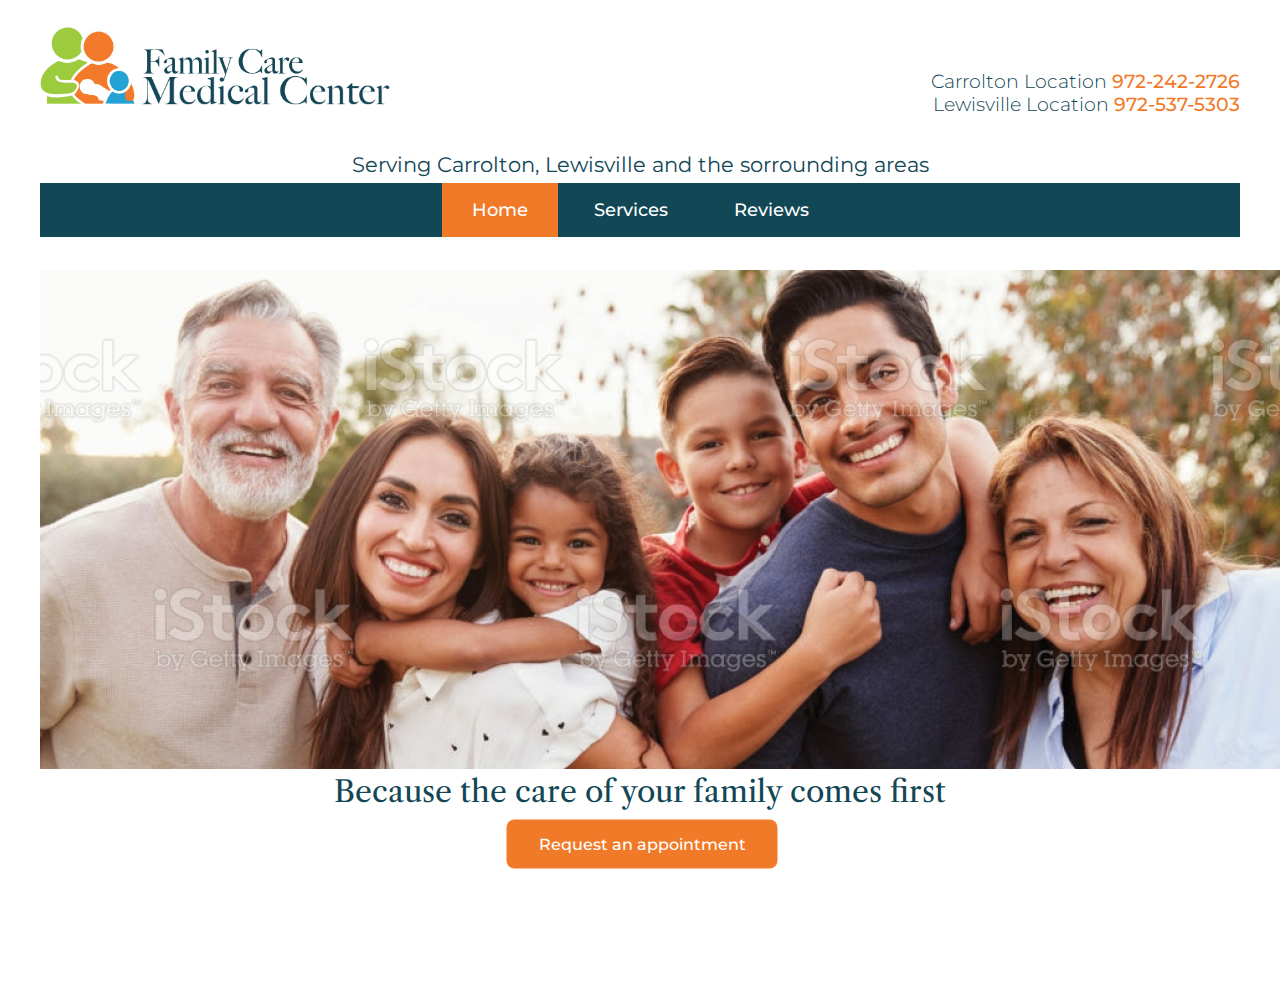
<file: index.html>
<!DOCTYPE html>
<html>

<head>
    <title>Home</title>
    <link rel="stylesheet" href="style.css">
    <link rel="preconnect" href="https://fonts.gstatic.com">
    <link href="https://fonts.googleapis.com/css2?family=Montserrat:wght@300;400;500;700&display=swap" rel="stylesheet">
    <link href="https://fonts.googleapis.com/css2?family=Libre+Caslon+Text:wght@400;700&display=swap" rel="stylesheet">
</head>

<body>
    <header>
        <div>
            <img src="/images/logo.png" width="350" alt="FCMC logo">
            <h3 class="location">Carrolton Location <span class=phone>972-242-2726</span><br>Lewisville Location <span class=phone>972-537-5303</span></h1>
        </div>
        <h4 class="phrase">Serving Carrolton, Lewisville and the sorrounding areas</p>
            <nav>
                <ul>
                    <li><a href="#home" class="active">Home</a></li>
                    <li><a href="/services.html" target="_self">Services</a></li>
                    <li><a href="/reviews.html" target="_self">Reviews</a></li>
                </ul>
            </nav>
    </header>

    <section>
        <img src="/images/family.jpg " class="family " alt="Three generation family ">
    </section>
    <footer>
        <h1>Because the care of your family comes first</h1>
        <button class="button ">Request an appointment</button>
    </footer>



</body>

</html>
</file>
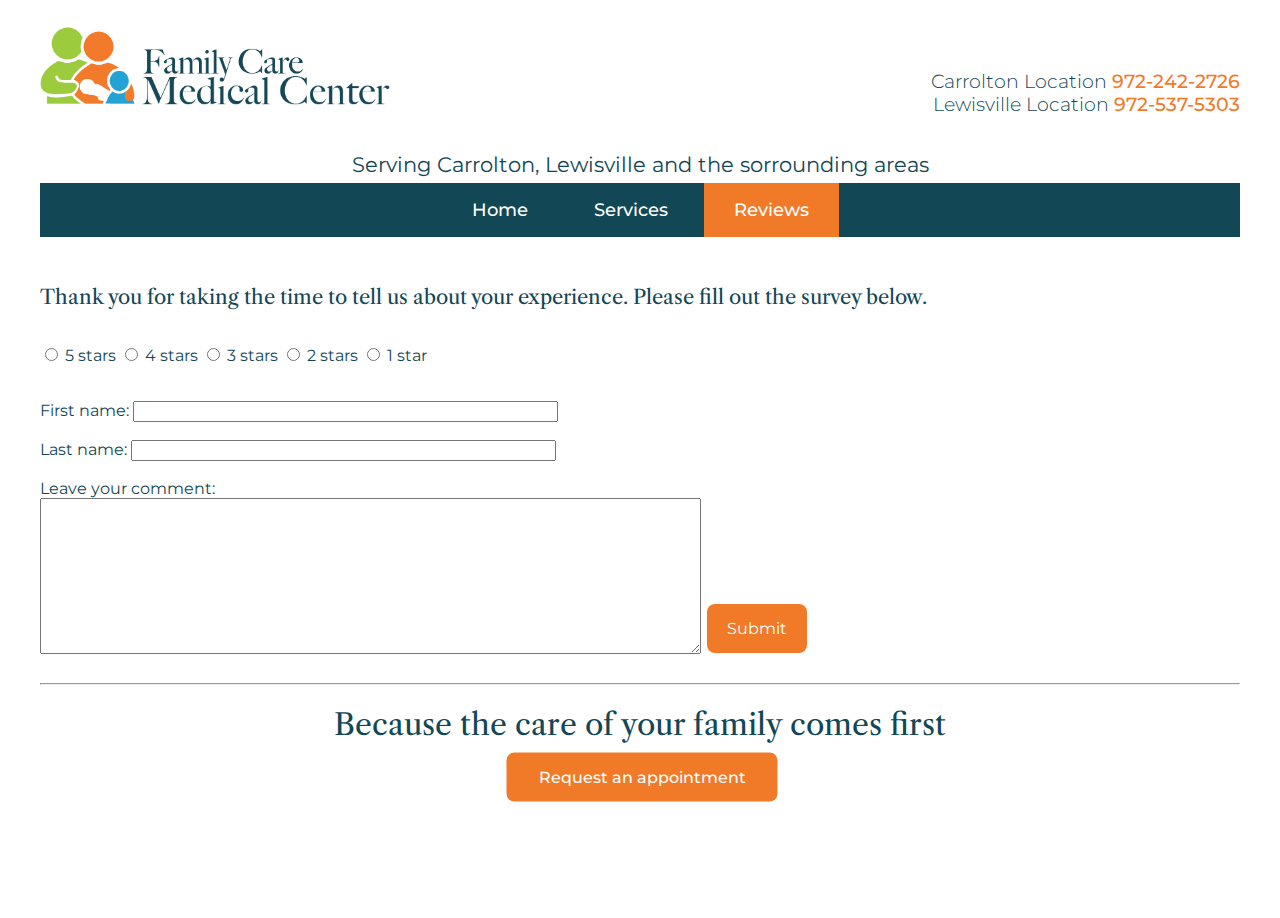
<file: reviews.html>
<!DOCTYPE html>
<html>

<head>
    <title>Reviews</title>
    <link rel="stylesheet" href="style.css">
    <link rel="preconnect" href="https://fonts.gstatic.com">
    <link href="https://fonts.googleapis.com/css2?family=Montserrat:wght@300;400;500;700&display=swap" rel="stylesheet">
    <link href="https://fonts.googleapis.com/css2?family=Libre+Caslon+Text:wght@400;700&display=swap" rel="stylesheet">


</head>

<body>
    <header>
        <div>
            <img src="/images/logo.png" width="350" alt="FCMC logo">
            <h3 class="location">Carrolton Location <span class=phone>972-242-2726</span><br>Lewisville Location <span class=phone>972-537-5303</span></h1>
        </div>
        <h4 class="phrase">Serving Carrolton, Lewisville and the sorrounding areas</p>
            <nav>
                <ul>
                    <li><a href="/index.html" target="_self">Home</a></li>
                    <li><a href="/services.html" target="_self">Services</a></li>
                    <li><a href="#reviews" class="active">Reviews</a></li>
                </ul>
            </nav>
    </header>
    <br>
    <section>
        <h2>Thank you for taking the time to tell us about your experience. Please fill out the survey below.</h2>

        <div class="rate">
            <input type="radio" id="star5" name="rate" value="5" />
            <label for="star5" title="text">5 stars</label>
            <input type="radio" id="star4" name="rate" value="4" />
            <label for="star4" title="text">4 stars</label>
            <input type="radio" id="star3" name="rate" value="3" />
            <label for="star3" title="text">3 stars</label>
            <input type="radio" id="star2" name="rate" value="2" />
            <label for="star2" title="text">2 stars</label>
            <input type="radio" id="star1" name="rate" value="1" />
            <label for="star1" title="text">1 star</label>
        </div>
        <br><br>

        <form action="/action_page.php">
            <label for="fname">First name:</label>
            <input type="text" id="fname" name="fname" size="50"><br><br>
            <label for="lname">Last name:</label>
            <input type="text" id="lname" name="lname" size="50"><br><br>
            <label for="comment">Leave your comment:</label>
            <br>

            <textarea name="message" rows="10" cols="80px"></textarea>
            <input type="submit" value="Submit" class="submitBtn">
        </form>
    </section>
    <br>
    <hr class="lowerLine">
    <footer>
        <h1>Because the care of your family comes first</h1>
        <button class="button">Request an appointment</button>
    </footer>



</body>

</html>
</file>
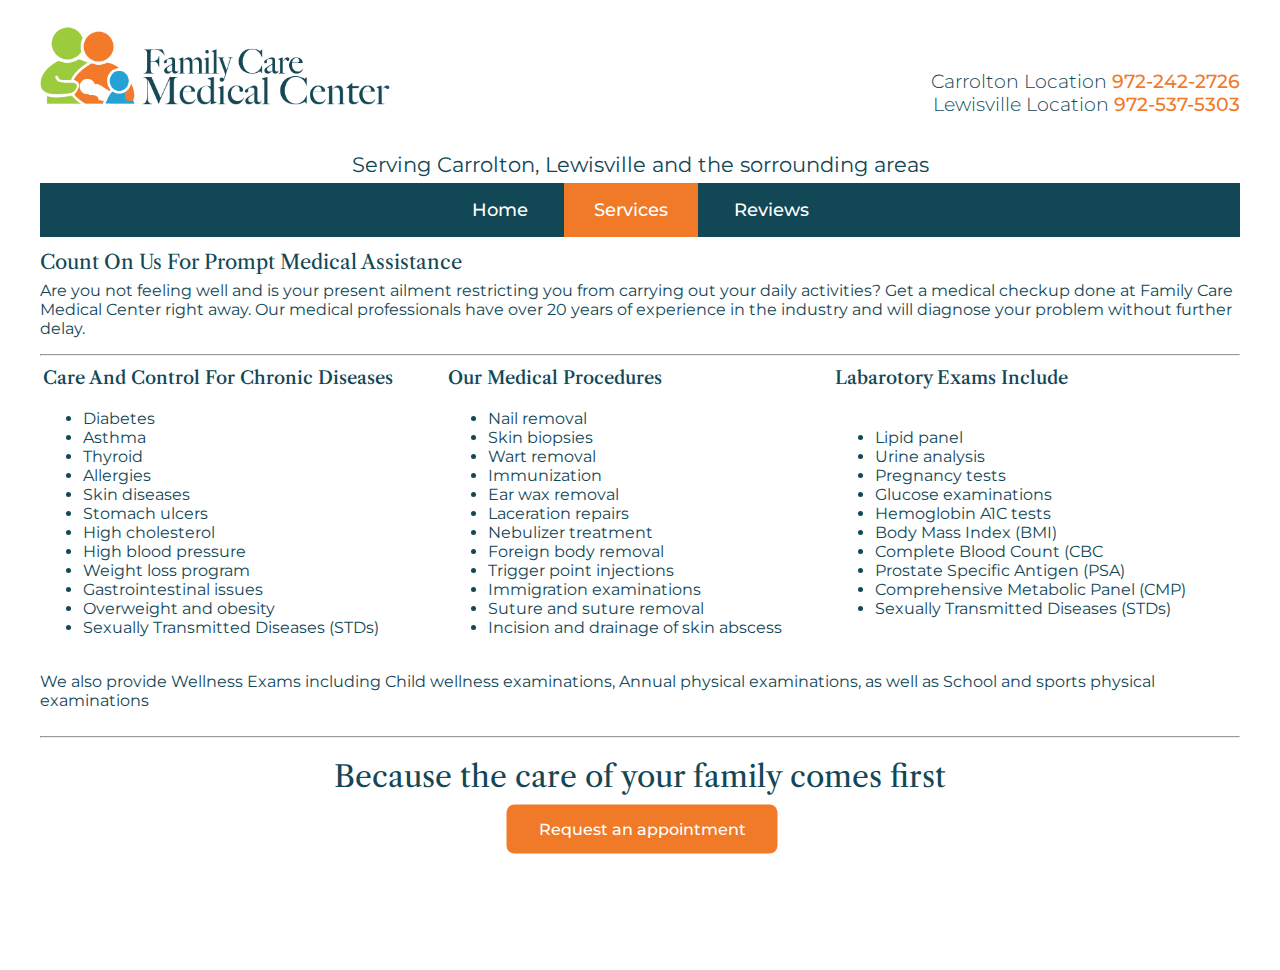
<file: services.html>
<!DOCTYPE html>
<html>

<head>
    <title>Services</title>
    <link rel="stylesheet" href="style.css">
    <link rel="preconnect" href="https://fonts.gstatic.com">
    <link href="https://fonts.googleapis.com/css2?family=Montserrat:wght@300;400;500;700&display=swap" rel="stylesheet">
    <link href="https://fonts.googleapis.com/css2?family=Libre+Caslon+Text:wght@400;700&display=swap" rel="stylesheet">
</head>

<body>
    <header>
        <div>
            <img src="/images/logo.png" width="350" alt="FCMC logo">
            <h3 class="location">Carrolton Location <span class=phone>972-242-2726</span><br>Lewisville Location <span class=phone>972-537-5303</span></h1>
        </div>
        <h4 class="phrase">Serving Carrolton, Lewisville and the sorrounding areas</p>
            <nav>
                <ul>
                    <li><a href="/index.html" target="_self">Home</a></li>
                    <li><a href="#services" class="active">Services</a></li>
                    <li><a href="/reviews.html" target="_self">Reviews</a></li>
                </ul>
            </nav>
    </header>

    <section>
        <h2>Count On Us For Prompt Medical Assistance</h2>
        <p>Are you not feeling well and is your present ailment restricting you from carrying out your daily activities? Get a medical checkup done at Family Care Medical Center right away. Our medical professionals have over 20 years of experience in the
            industry and will diagnose your problem without further delay.</p>
        <hr>
        <table style="width:100%">
            <tr>
                <th>Care And Control For Chronic Diseases</th>
                <th>Our Medical Procedures</th>
                <th>Labarotory Exams Include</th>
            </tr>


            <tr>
                <td>
                    <ul class="list">
                        <li>Diabetes</li>
                        <li>Asthma</li>
                        <li>Thyroid</li>
                        <li>Allergies</li>
                        <li>Skin diseases</li>
                        <li>Stomach ulcers</li>
                        <li>High cholesterol</li>
                        <li>High blood pressure</li>
                        <li>Weight loss program</li>
                        <li>Gastrointestinal issues</li>
                        <li>Overweight and obesity</li>
                        <li>Sexually Transmitted Diseases (STDs)</li>
                    </ul>
                </td>
                <td>
                    <ul class="list">
                        <li>Nail removal</li>
                        <li>Skin biopsies</li>
                        <li>Wart removal</li>
                        <li>Immunization</li>
                        <li>Ear wax removal</li>
                        <li>Laceration repairs</li>
                        <li>Nebulizer treatment</li>
                        <li>Foreign body removal</li>
                        <li>Trigger point injections</li>
                        <li>Immigration examinations</li>
                        <li>Suture and suture removal</li>
                        <li>Incision and drainage of skin abscess</li>
                    </ul>
                </td>
                <td>
                    <ul class="list">
                        <li>Lipid panel</li>
                        <li>Urine analysis</li>
                        <li>Pregnancy tests</li>
                        <li>Glucose examinations</li>
                        <li>Hemoglobin A1C tests</li>
                        <li>Body Mass Index (BMI)</li>
                        <li>Complete Blood Count (CBC</li>
                        <li>Prostate Specific Antigen (PSA)</li>
                        <li>Comprehensive Metabolic Panel (CMP)</li>
                        <li>Sexually Transmitted Diseases (STDs)</li>
                    </ul>
                </td>
            </tr>
        </table>

        <p>We also provide Wellness Exams including Child wellness examinations, Annual physical examinations, as well as School and sports physical examinations</p>
    </section>

    <hr class="lowerLine">
    <footer>
        <h1>Because the care of your family comes first</h1>
        <button class="button">Request an appointment</button>
    </footer>



</body>

</html>
</file>
<file: style.css>
.phrase {
    text-align: center;
    font-weight: 400;
    position: relative;
    bottom: 65px;
}

.location {
    text-align: right;
    font-size: 14pt;
    position: relative;
    bottom: 72px;
    font-weight: 300;
    font-family: 'Montserrat', sans-serif;
    color: #124756
}

.phone {
    font-weight: 900;
    color: #F17A29;
    font-family: 'Montserrat', sans-serif;
    font-weight: 500;
}


/* navigation bar*/

nav ul {
    list-style-type: none;
    margin: 0;
    padding: 0;
    overflow: hidden;
    background-color: #124756;
    text-align: center;
    position: relative;
    bottom: 10px;
}

nav li {
    display: inline-block;
}

li a {
    display: inline-block;
    color: white;
    text-align: center;
    font-weight: 500;
    font-family: 'Montserrat', sans-serif;
    font-size: 18px;
    padding: 16px 30px;
    text-decoration: none;
}

li a:hover {
    background-color: #06242B;
}

.active {
    background-color: #F17A29;
}


/* End of Navigation */

body {
    margin-left: 2.5em;
    margin-right: 2.5em;
    margin-top: 1.5em;
}

p {
    font-family: 'Montserrat', sans-serif;
    font-size: 12pt;
    color: #124756;
    position: relative;
    bottom: 30px;
}

h4 {
    font-family: 'Montserrat', sans-serif;
    font-size: 16pt;
    color: #124756
}

section {
    width: 100%;
    position: relative;
    bottom: 70px;
}

h1 {
    font-family: 'Libre Caslon Text', serif;
    font-weight: 400;
    color: #124756;
    text-align: center;
    font-size: 30px;
    position: relative;
    bottom: 90px;
}

.button {
    border: none;
    border-radius: 8px;
    font-family: 'Montserrat', sans-serif;
    font-weight: 500;
    font-size: 24pt;
    color: white;
    padding: 15px 32px;
    text-align: center;
    text-decoration: none;
    font-size: 16px;
    margin: 4px 2px;
    cursor: pointer;
    background-color: #F17A29;
    position: relative;
    bottom: 80px;
    left: 50%;
    transform: translate(-50%, -50%);
}

h2 {
    font-family: 'Libre Caslon Text', serif;
    font-weight: 400;
    color: #124756;
    font-size: 20px;
    text-align: left;
    position: relative;
    bottom: 20px;
}

section th {
    font-family: 'Libre Caslon Text', serif;
    font-weight: 500;
    color: #124756;
    font-size: 18px;
    text-align: left;
}

section ul {
    font-family: 'Montserrat', sans-serif;
    background-color: white;
    text-align: left;
    color: #124756;
}

table {
    position: relative;
    bottom: 30px;
}

hr {
    color: #124756;
    position: relative;
    bottom: 30px;
}

.lowerLine {
    color: #124756;
    position: relative;
    bottom: 90px;
}

.rate {
    font-family: 'Montserrat', sans-serif;
    background-color: white;
    text-align: left;
    color: #124756;
}

label {
    font-family: 'Montserrat', sans-serif;
    background-color: white;
    text-align: left;
    color: #124756;
}

.submitBtn {
    border: none;
    border-radius: 8px;
    font-family: 'Montserrat', sans-serif;
    font-size: 12pt;
    color: white;
    padding: 15px 20px;
    text-align: center;
    text-decoration: none;
    margin: 4px 2px;
    cursor: pointer;
    background-color: #F17A29;
    position: relative;
    bottom: 20px;
}
</file>
